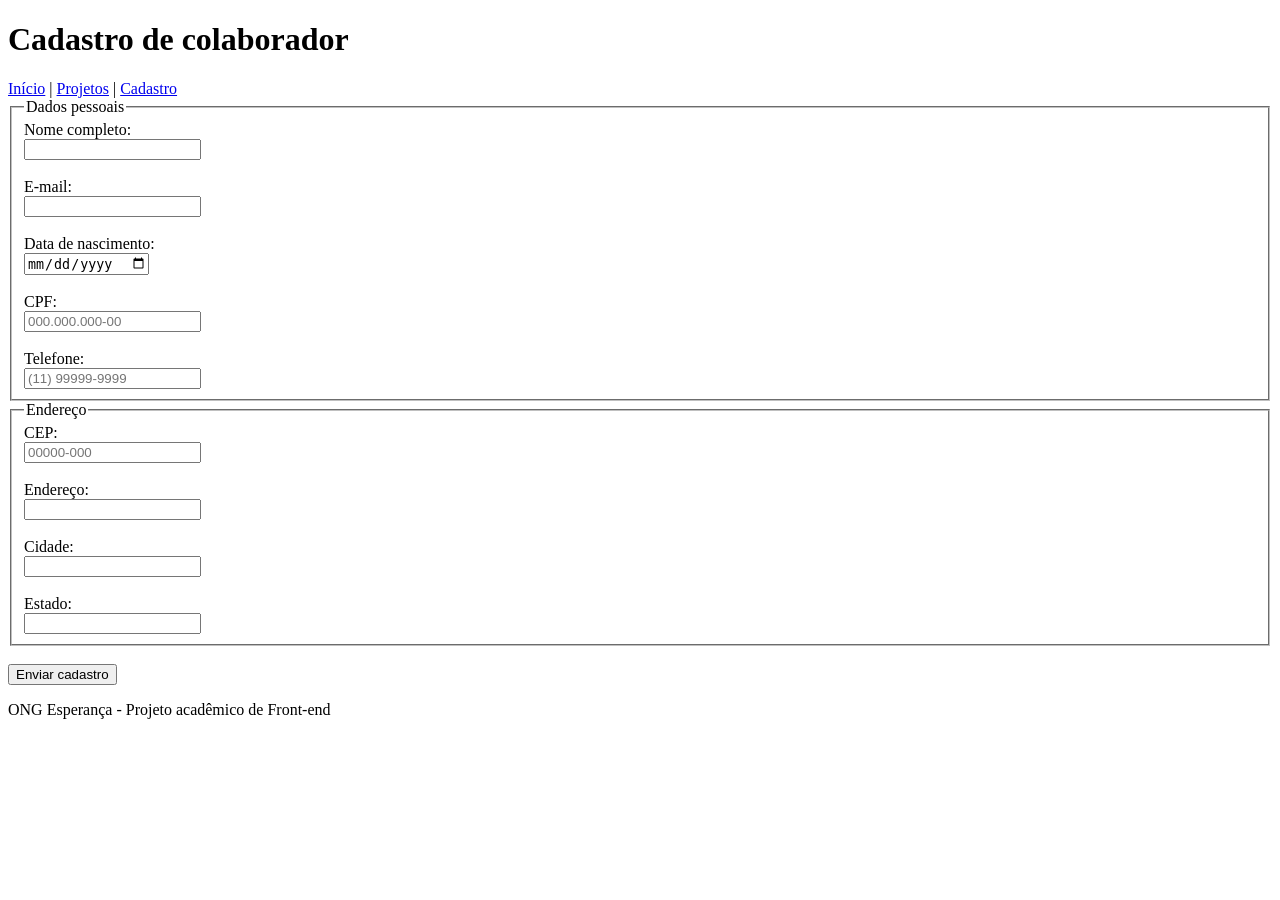
<file: cadastro.html>
<!DOCTYPE html>
<html lang="pt-BR">
<head>
  <meta charset="UTF-8">
  <meta name="viewport" content="width=device-width, initial-scale=1.0">
  <title>Cadastro - ONG Esperança</title>
</head>
<body>
  <header>
    <h1>Cadastro de colaborador</h1>
    <nav>
      <a href="index.html">Início</a> |
      <a href="projetos.html">Projetos</a> |
      <a href="cadastro.html">Cadastro</a>
    </nav>
  </header>

  <main>
    <form>
      <fieldset>
        <legend>Dados pessoais</legend>

        <label for="nome">Nome completo:</label><br>
        <input type="text" id="nome" name="nome" required><br><br>

        <label for="email">E-mail:</label><br>
        <input type="email" id="email" name="email" required><br><br>

        <label for="nascimento">Data de nascimento:</label><br>
        <input type="date" id="nascimento" name="nascimento" required><br><br>

        <label for="cpf">CPF:</label><br>
        <input type="text" id="cpf" name="cpf" pattern="[0-9]{3}\.[0-9]{3}\.[0-9]{3}-[0-9]{2}" placeholder="000.000.000-00" required><br><br>

        <label for="telefone">Telefone:</label><br>
        <input type="tel" id="telefone" name="telefone" pattern="\([0-9]{2}\) [0-9]{5}-[0-9]{4}" placeholder="(11) 99999-9999" required>
      </fieldset>

      <fieldset>
        <legend>Endereço</legend>

        <label for="cep">CEP:</label><br>
        <input type="text" id="cep" name="cep" pattern="[0-9]{5}-[0-9]{3}" placeholder="00000-000" required><br><br>

        <label for="endereco">Endereço:</label><br>
        <input type="text" id="endereco" name="endereco" required><br><br>

        <label for="cidade">Cidade:</label><br>
        <input type="text" id="cidade" name="cidade" required><br><br>

        <label for="estado">Estado:</label><br>
        <input type="text" id="estado" name="estado" required>
      </fieldset>

      <br>
      <button type="submit">Enviar cadastro</button>
    </form>
  </main>

  <footer>
    <p>ONG Esperança - Projeto acadêmico de Front-end</p>
  </footer>
</body>
</html>
<!-- Revisão da página de cadastro -->
</file>
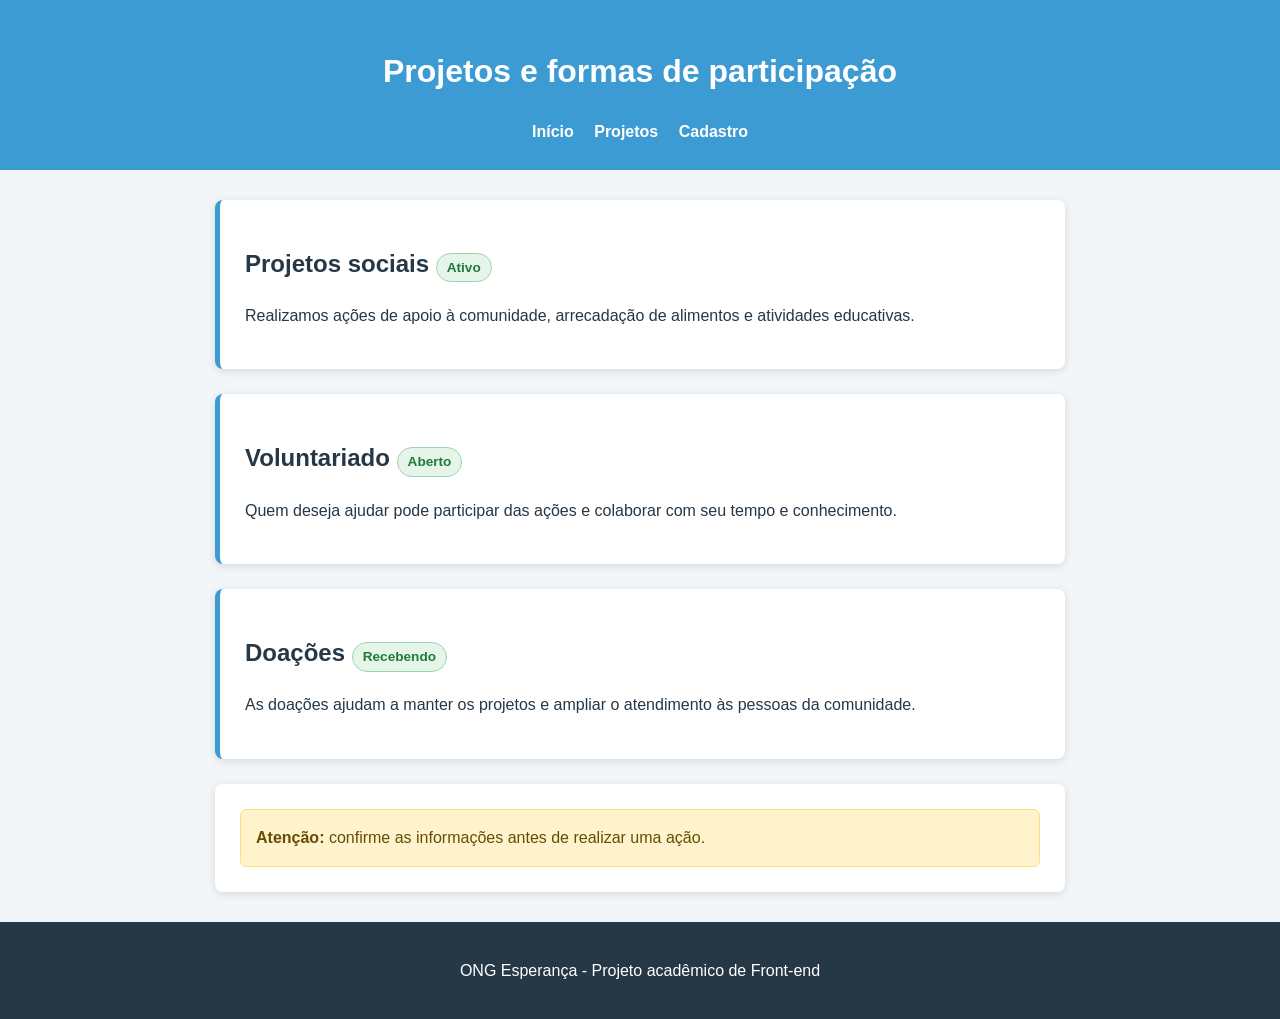
<file: projetos.html>
<!DOCTYPE html>
<html lang="pt-BR">
<head>
  <meta charset="UTF-8">
  <meta name="viewport" content="width=device-width, initial-scale=1.0">
  <title>Projetos - ONG Esperança</title>
  <link rel="stylesheet" href="style.css">
</head>
<body>
  <header>
    <h1>Projetos e formas de participação</h1>
    <nav>
      <a href="index.html">Início</a>
      <a href="projetos.html">Projetos</a>
      <a href="cadastro.html">Cadastro</a>
    </nav>
  </header>

  <main>
    <section class="card">
      <h2>Projetos sociais <span class="badge">Ativo</span></h2>
      <p>Realizamos ações de apoio à comunidade, arrecadação de alimentos e atividades educativas.</p>
    </section>

    <section class="card">
      <h2>Voluntariado <span class="badge">Aberto</span></h2>
      <p>Quem deseja ajudar pode participar das ações e colaborar com seu tempo e conhecimento.</p>
    </section>

    <section class="card">
      <h2>Doações <span class="badge">Recebendo</span></h2>
      <p>As doações ajudam a manter os projetos e ampliar o atendimento às pessoas da comunidade.</p>
    </section>

    <section>
      <div class="alerta" role="alert">
        <strong>Atenção:</strong> confirme as informações antes de realizar uma ação.
      </div>
    </section>
  </main>

  <footer>
    <p>ONG Esperança - Projeto acadêmico de Front-end</p>
  </footer>
</body>
</html>
</file>
<file: style.css>
/* Estilos gerais da ONG Esperança */
* {
  box-sizing: border-box;
}

body {
  margin: 0;
  font-family: Arial, sans-serif;
  background-color: #f2f6f8;
  color: #263746;
  line-height: 1.6;
}

header {
  background-color: #3d9bd3;
  color: white;
  padding: 25px;
  text-align: center;
}

nav {
  margin-top: 15px;
}

nav a {
  color: white;
  text-decoration: none;
  margin: 0 8px;
  font-weight: bold;
}

nav a:hover,
nav a:focus {
  text-decoration: underline;
  opacity: 0.85;
}

main {
  width: 90%;
  max-width: 850px;
  margin: 30px auto;
}

section,
form {
  background-color: white;
  padding: 25px;
  margin-bottom: 25px;
  border-radius: 8px;
  box-shadow: 0 2px 8px rgba(0, 0, 0, 0.12);
}

.destaque img {
  display: block;
  max-width: 100%;
  height: auto;
  margin: 20px auto 0;
  border-radius: 6px;
}

.card {
  border-left: 5px solid #3d9bd3;
}

.badge {
  display: inline-block;
  background-color: #e5f5e9;
  color: #217a3b;
  border: 1px solid #9ed4ad;
  border-radius: 15px;
  padding: 3px 10px;
  font-size: 0.85rem;
  font-weight: bold;
}

.alerta {
  background-color: #fff3cd;
  color: #664d03;
  border: 1px solid #ffdf7e;
  border-radius: 6px;
  padding: 15px;
}

label {
  display: block;
  margin-top: 12px;
  font-weight: bold;
}

input {
  width: 100%;
  padding: 10px;
  margin-top: 5px;
  border: 1px solid #aeb8bf;
  border-radius: 5px;
  font-size: 1rem;
  transition: border-color 0.2s, box-shadow 0.2s, background-color 0.2s;
}

input:focus {
  outline: none;
  border-color: #3d9bd3;
  box-shadow: 0 0 0 3px rgba(61, 155, 211, 0.2);
  background-color: #f7fbfd;
}

input:valid {
  border-color: #5aa469;
}

input:invalid:not(:placeholder-shown) {
  border-color: #c94c4c;
}

button {
  background-color: #3d9bd3;
  color: white;
  border: 2px solid #3d9bd3;
  border-radius: 6px;
  padding: 11px 18px;
  margin-top: 15px;
  margin-right: 8px;
  cursor: pointer;
  font-size: 1rem;
  transition: background-color 0.2s, box-shadow 0.2s, transform 0.1s, opacity 0.2s;
}

button:hover {
  background-color: #2f82b5;
  box-shadow: 0 3px 7px rgba(0, 0, 0, 0.18);
}

button:focus {
  outline: none;
  box-shadow: 0 0 0 3px rgba(61, 155, 211, 0.3);
}

button:active {
  transform: scale(0.97);
}

button:disabled,
.botao-desabilitado {
  background-color: #b8c0c6;
  border-color: #b8c0c6;
  cursor: not-allowed;
  opacity: 0.7;
  box-shadow: none;
}

.mensagem {
  display: none;
  padding: 12px;
  border-radius: 6px;
  margin-top: 20px;
}

.mensagem.mostrar {
  display: block;
}

.erro {
  background-color: #f8d7da;
  color: #842029;
  border: 1px solid #f1aeb5;
}

.sucesso {
  background-color: #d1e7dd;
  color: #0f5132;
  border: 1px solid #a3cfbb;
}

.toast {
  position: fixed;
  right: 20px;
  bottom: 20px;
  background-color: #263746;
  color: white;
  padding: 14px 18px;
  border-radius: 6px;
  box-shadow: 0 3px 10px rgba(0, 0, 0, 0.2);
  opacity: 0;
  visibility: hidden;
  transform: translateY(15px);
  transition: opacity 0.3s, transform 0.3s;
}

.toast.mostrar {
  opacity: 1;
  visibility: visible;
  transform: translateY(0);
}

footer {
  background-color: #263746;
  color: white;
  text-align: center;
  padding: 20px;
  margin-top: 30px;
}
</file>
